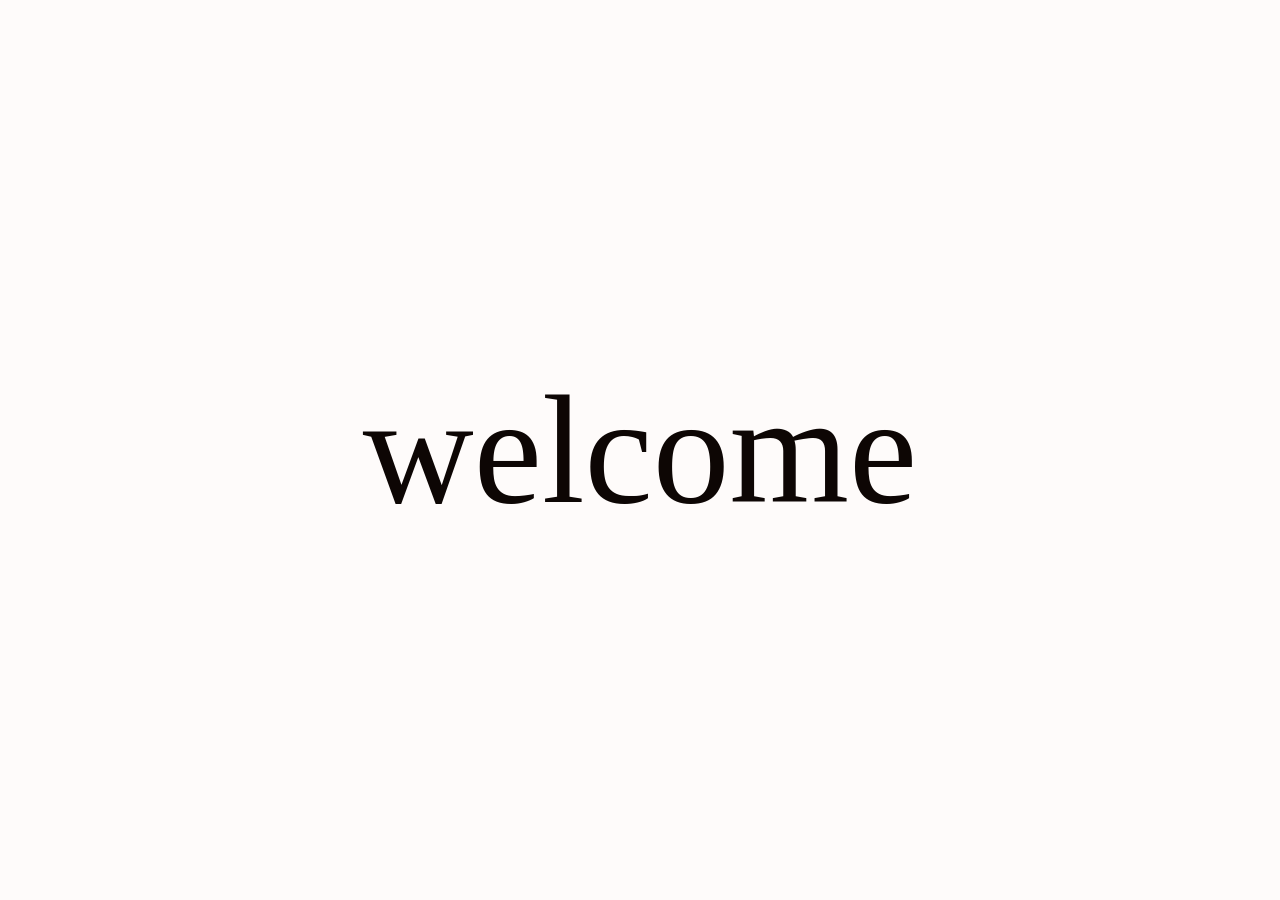
<file: index.html>
<!DOCTYPE html>
<html lang="en">
<head>
  <meta charset="UTF-8">
  <meta name="viewport" content="width=device-width, initial-scale=1.0">
  <title>Samuel Callahan</title>
  <link rel="stylesheet" href="/assets/brand.css">
  <style>
    html, body {
      margin: 0;
      height: 100%;
    }
    body {
      display: flex;
      align-items: center;
      justify-content: center;
    }
    h1 {
      font-size: clamp(4rem, 12vw, 10rem);
      margin: 0;
    }
  </style>
</head>
<body>
  <h1>welcome</h1>
</body>
</html>
</file>
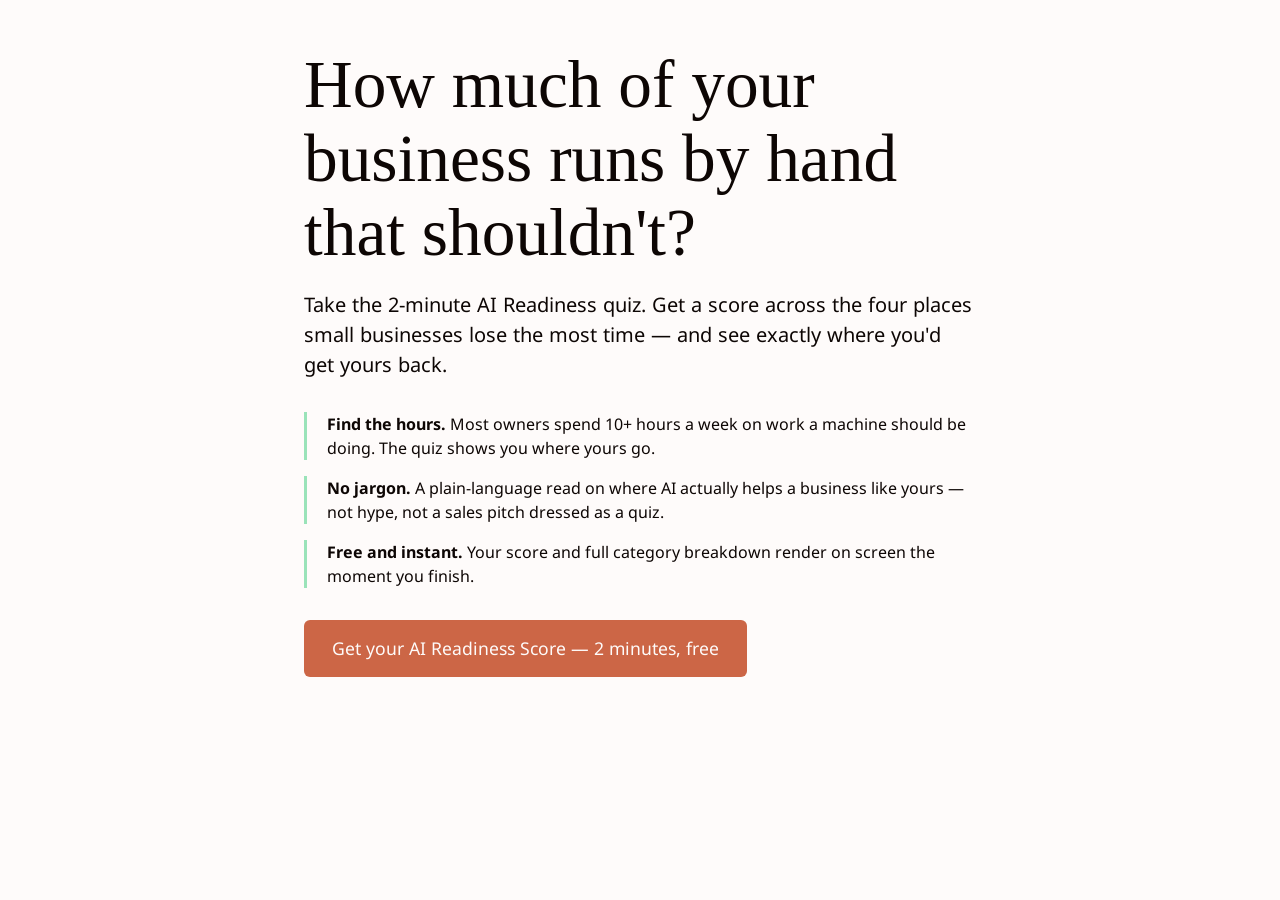
<file: ai-score/index.html>
<!DOCTYPE html>
<html lang="en">
<head>
  <meta charset="UTF-8">
  <meta name="viewport" content="width=device-width, initial-scale=1.0">
  <title>AI Readiness Score — Samuel Callahan</title>
  <meta name="description" content="Take the 2-minute AI Readiness quiz. See exactly where your business is losing time and money to manual work — and what to automate first.">
  <link rel="stylesheet" href="/assets/brand.css">
  <link rel="stylesheet" href="quiz.css">
</head>
<body>
  <main id="funnel">

    <!-- State 1: Hero -->
    <section id="hero" class="state">
      <h1>How much of your business runs by hand that shouldn't?</h1>
      <p class="lede">Take the 2-minute AI Readiness quiz. Get a score across the four places small businesses lose the most time — and see exactly where you'd get yours back.</p>
      <ul class="proof-points">
        <li><strong>Find the hours.</strong> Most owners spend 10+ hours a week on work a machine should be doing. The quiz shows you where yours go.</li>
        <li><strong>No jargon.</strong> A plain-language read on where AI actually helps a business like yours — not hype, not a sales pitch dressed as a quiz.</li>
        <li><strong>Free and instant.</strong> Your score and full category breakdown render on screen the moment you finish.</li>
      </ul>
      <button id="start-quiz" class="btn-primary">Get your AI Readiness Score — 2 minutes, free</button>
    </section>

    <!-- State 2: Quiz -->
    <section id="quiz" class="state" hidden>
      <div class="progress-track" aria-hidden="true"><div id="progress-fill" class="progress-fill"></div></div>
      <p id="progress-label" class="progress-label"></p>
      <p id="question-category" class="question-category"></p>
      <h3 id="question-text"></h3>
      <div id="answers" class="answers"></div>
      <button id="back" class="btn-ghost" hidden>&larr; Back</button>
    </section>

    <!-- State 3: Email gate -->
    <section id="gate" class="state" hidden>
      <h2>Your score is ready.</h2>
      <p class="lede">Where should I send your breakdown? You'll also see it on screen right now.</p>
      <form id="gate-form" novalidate>
        <input type="email" id="email" name="email" placeholder="you@yourbusiness.com" autocomplete="email" required>
        <button type="submit" class="btn-primary">Show me my score</button>
        <p id="email-error" class="field-error" hidden>That doesn't look like an email address — mind checking it?</p>
      </form>
      <p><small>No spam. Your results, and at most an occasional note from me.</small></p>
    </section>

    <!-- State 4: Results -->
    <section id="results" class="state" hidden>
      <p class="results-kicker">Your AI Readiness Score</p>
      <div class="score-circle"><span id="overall-score"></span><span class="score-denominator">/100</span></div>
      <h2 id="band-label"></h2>
      <p id="band-copy" class="lede"></p>

      <div id="category-results"></div>

      <div id="opportunity" class="opportunity">
        <p class="results-kicker">Your #1 opportunity</p>
        <h3 id="opportunity-name"></h3>
        <p>This is the lowest-scoring area of your business — and usually the one where a focused automation returns the most time or revenue per dollar spent.</p>
      </div>

      <div class="cta-block">
        <h3>Want the specifics?</h3>
        <p>Book a free 30-minute walkthrough. I'll go through your results with you and show you the two or three automations worth building first — what they'd do, what they'd cost, and what they'd save you.</p>
        <a class="btn-primary" href="https://calendly.com/samuel-l-callahan/30min" target="_blank" rel="noopener">Book your free walkthrough</a>
        <p><small>No obligation. Worst case, you leave with a clear picture of your own business.</small></p>
      </div>
    </section>

  </main>

  <noscript>
    <p class="noscript-note">This quiz needs JavaScript to run. Enable it, or email me directly: <a href="mailto:samuel.l.callahan@gmail.com">samuel.l.callahan@gmail.com</a></p>
  </noscript>

  <script src="quiz.js"></script>
</body>
</html>
</file>
<file: assets/brand.css>
/* Brand styles — see BRAND.md for the rationale behind every value. */
@import url('https://fonts.googleapis.com/css2?family=IM+Fell+Great+Primer&family=Noto+Sans+Meetei+Mayek:wght@400&display=swap');

:root {
  --text: #0d0604;
  --background: #fefbfa;
  --primary: #cc6646;
  --secondary: #9ae3b9;
  --accent: #62bed4;
}

html {
  font-size: 100%; /* 16px */
}

body {
  font-family: 'Noto Sans Meetei Mayek', -apple-system, sans-serif;
  font-weight: 400;
  color: var(--text);
  background: var(--background);
}

h1, h2, h3, h4, h5 {
  /* IM Fell Great Primer has no 700 weight on Google Fonts — keep 400 (see BRAND.md) */
  font-family: 'IM Fell Great Primer', Georgia, serif;
  font-weight: 400;
}

h1 { font-size: 4.210rem; }  /* 67.36px */
h2 { font-size: 3.158rem; }  /* 50.56px */
h3 { font-size: 2.369rem; }  /* 37.92px */
h4 { font-size: 1.777rem; }  /* 28.48px */
h5 { font-size: 1.333rem; }  /* 21.28px */

small { font-size: 0.750rem; }  /* 12px */

a { color: var(--primary); }
</file>
<file: ai-score/quiz.css>
/* Funnel-specific layout on top of /assets/brand.css. Deliberately minimal — design pass comes later. */

html, body {
  margin: 0;
}

#funnel {
  max-width: 42rem;
  margin: 0 auto;
  padding: 3rem 1.25rem 5rem;
}

.lede {
  font-size: 1.25rem;
  line-height: 1.5;
}

/* Hero */
#hero h1 {
  font-size: clamp(2.4rem, 7vw, 4.21rem);
  line-height: 1.1;
  margin: 0 0 1rem;
}

.proof-points {
  list-style: none;
  padding: 0;
  margin: 2rem 0;
}

.proof-points li {
  margin-bottom: 1rem;
  line-height: 1.5;
  padding-left: 1.25rem;
  border-left: 3px solid var(--secondary);
}

/* Buttons */
.btn-primary {
  display: inline-block;
  background: var(--primary);
  color: var(--background);
  border: none;
  border-radius: 6px;
  padding: 1rem 1.75rem;
  font-family: inherit;
  font-size: 1.1rem;
  cursor: pointer;
  text-decoration: none;
}

.btn-primary:hover {
  filter: brightness(0.92);
}

.btn-ghost {
  background: none;
  border: none;
  color: var(--primary);
  font-family: inherit;
  font-size: 1rem;
  cursor: pointer;
  padding: 0.5rem 0;
  margin-top: 1.5rem;
}

/* Quiz */
.progress-track {
  height: 6px;
  background: #eee4e0;
  border-radius: 3px;
  overflow: hidden;
  margin-bottom: 0.5rem;
}

.progress-fill {
  height: 100%;
  background: var(--accent);
  width: 0;
  transition: width 0.25s ease;
}

.progress-label {
  margin: 0 0 2rem;
  font-size: 0.85rem;
  opacity: 0.7;
}

.question-category {
  text-transform: uppercase;
  letter-spacing: 0.08em;
  font-size: 0.8rem;
  color: var(--primary);
  margin: 0 0 0.25rem;
}

#question-text {
  margin: 0 0 1.5rem;
  font-size: clamp(1.5rem, 4vw, 2.369rem);
  line-height: 1.2;
}

.answers {
  display: grid;
  gap: 0.75rem;
}

.answer {
  text-align: left;
  background: var(--background);
  border: 2px solid #e8ddd8;
  border-radius: 8px;
  padding: 1rem 1.25rem;
  font-family: inherit;
  font-size: 1.05rem;
  cursor: pointer;
  transition: border-color 0.15s ease, background 0.15s ease;
}

.answer:hover {
  border-color: var(--primary);
  background: #fdf3ef;
}

/* Email gate */
#gate-form {
  display: flex;
  flex-wrap: wrap;
  gap: 0.75rem;
  margin: 1.5rem 0 0.5rem;
}

#email {
  flex: 1 1 16rem;
  padding: 1rem;
  font-family: inherit;
  font-size: 1.05rem;
  border: 2px solid #e8ddd8;
  border-radius: 6px;
}

#email:focus {
  outline: none;
  border-color: var(--accent);
}

.field-error {
  width: 100%;
  color: var(--primary);
  margin: 0;
}

/* Results */
.results-kicker {
  text-transform: uppercase;
  letter-spacing: 0.08em;
  font-size: 0.8rem;
  color: var(--primary);
  margin: 0;
}

.score-circle {
  font-family: 'IM Fell Great Primer', Georgia, serif;
  font-size: 5rem;
  line-height: 1;
  margin: 0.5rem 0;
}

.score-denominator {
  font-size: 1.5rem;
  opacity: 0.5;
}

#band-label {
  margin: 0 0 0.5rem;
}

#category-results {
  margin: 3rem 0;
}

.category-block {
  margin-bottom: 2rem;
}

.category-header {
  display: flex;
  justify-content: space-between;
  align-items: baseline;
}

.category-header h4 {
  margin: 0;
}

.category-score {
  font-size: 1.1rem;
}

.bar-track {
  height: 10px;
  background: #eee4e0;
  border-radius: 5px;
  overflow: hidden;
  margin: 0.5rem 0;
}

.bar-fill {
  height: 100%;
  background: var(--secondary);
  border-radius: 5px;
}

.category-block p {
  margin: 0.5rem 0 0;
  line-height: 1.5;
}

.opportunity {
  border: 2px solid var(--accent);
  border-radius: 8px;
  padding: 1.5rem;
  margin: 2.5rem 0;
}

.opportunity h3 {
  margin: 0.25rem 0 0.5rem;
}

.opportunity p {
  margin: 0;
  line-height: 1.5;
}

.cta-block {
  text-align: center;
  margin-top: 3rem;
  padding-top: 2.5rem;
  border-top: 1px solid #e8ddd8;
}

.cta-block p {
  line-height: 1.5;
}

.cta-block .btn-primary {
  margin: 0.75rem 0;
}

.noscript-note {
  max-width: 42rem;
  margin: 2rem auto;
  padding: 0 1.25rem;
  text-align: center;
}
</file>
